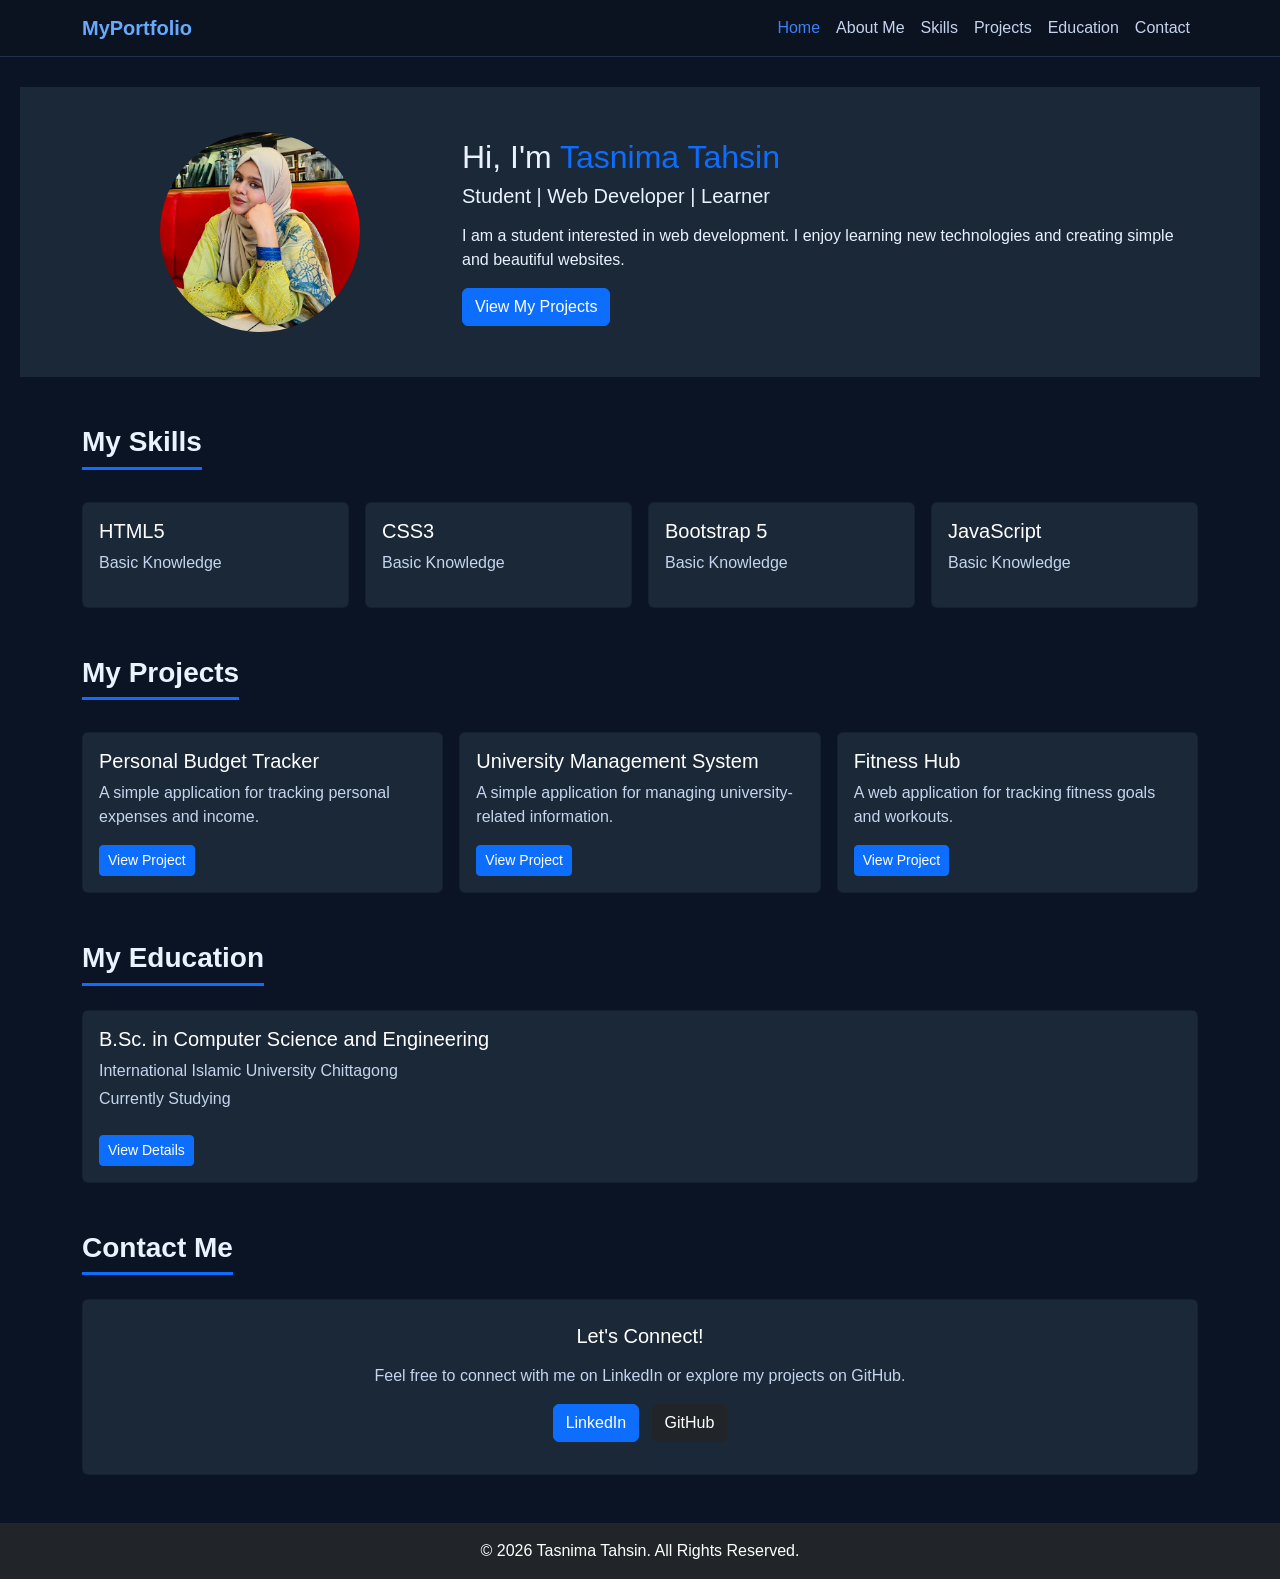
<file: index.html>
<!DOCTYPE html>
<html lang="en">
<head>
    <meta charset="UTF-8">
    <meta name="viewport" content="width=device-width, initial-scale=1.0">
    <title>My Portfolio</title>

    <!-- Bootstrap 5 CSS -->
    <link href="https://cdn.jsdelivr.net/npm/bootstrap@5.3.3/dist/css/bootstrap.min.css"
          rel="stylesheet">

    <link rel="stylesheet" href="style.css">
</head>
<body>

    <!-- Navbar -->
    <nav class="navbar navbar-expand-lg navbar-dark bg-dark sticky-top">
        <div class="container">
            <a class="navbar-brand fw-bold" href="#home">
                MyPortfolio
            </a>

            <button class="navbar-toggler" type="button"
                    data-bs-toggle="collapse" data-bs-target="#menu">
                <span class="navbar-toggler-icon"></span>
            </button>

            <div class="collapse navbar-collapse" id="menu">
                <ul class="navbar-nav ms-auto">
                    <li class="nav-item"><a class="nav-link active" href="#home">Home</a></li>
                    <li class="nav-item"><a class="nav-link" href="about.html">About Me</a></li>
                    <li class="nav-item"><a class="nav-link" href="#skills">Skills</a></li>
                    <li class="nav-item"><a class="nav-link" href="#projects">Projects</a></li>
                    <li class="nav-item"><a class="nav-link" href="#education">Education</a></li>
                    <li class="nav-item"><a class="nav-link" href="#contact">Contact</a></li>
                </ul>
            </div>
        </div>
    </nav>
 <!-- About Me -->
    <section id="home" class="hero">
        <div class="container">
            <div class="row align-items-center">
                
        <div class="col-md-4 text-center mb-4 mb-md-0">
            <img src="myphoto.jpg"
                 alt="My Profile Picture"
                   class="profile-picture rounded-circle img-fluid ">
        </div>


                <div class="col-md-8" id="about">
                    <h2>Hi, I'm <span class="text-primary">Tasnima Tahsin</span></h2>
                    <h5>Student | Web Developer | Learner</h5>

                    <p class="mt-3">
                        I am a student interested in web development.
                        I enjoy learning new technologies and creating
                        simple and beautiful websites.
                    </p>

                    <a href="#projects" class="btn btn-primary">
                        View My Projects
                    </a>
                </div>
            </div>
        </div>
    </section>

    <!-- Skills -->
    <section id="skills" class="container my-5">
        <h3 class="section-title">My Skills</h3>

        <div class="row g-3 mt-2">
            <div class="col-md-3 col-sm-6">
                <div class="card skill-card">
                    <div class="card-body">
                        <h5>HTML5</h5>
                        <p>Basic Knowledge</p>
                    </div>
                </div>
            </div>

            <div class="col-md-3 col-sm-6">
                <div class="card skill-card">
                    <div class="card-body">
                        <h5>CSS3</h5>
                        <p>Basic Knowledge</p>
                    </div>
                </div>
            </div>

            <div class="col-md-3 col-sm-6">
                <div class="card skill-card">
                    <div class="card-body">
                        <h5>Bootstrap 5</h5>
                        <p>Basic Knowledge</p>
                    </div>
                </div>
            </div>

            <div class="col-md-3 col-sm-6">
                <div class="card skill-card">
                    <div class="card-body">
                        <h5>JavaScript</h5>
                        <p>Basic Knowledge</p>
                    </div>
                </div>
            </div>
        </div>
    </section>

    <!-- Projects -->
    <section id="projects" class="container my-5">
        <h3 class="section-title">My Projects</h3>

        <div class="row g-3 mt-2">
            <div class="col-md-4">
                <div class="card project-card h-100">
                    <div class="card-body">
                        <h5>Personal Budget Tracker</h5>
                        <p>A simple application for tracking personal expenses and income.</p>
                        <a href="#" class="btn btn-primary btn-sm">View Project</a>
                    </div>
                </div>
            </div>

            <div class="col-md-4">
                <div class="card project-card h-100">
                    <div class="card-body">
                        <h5>University Management System</h5>
                        <p>A simple application for managing university-related information.</p>
                        <a href="#" class="btn btn-primary btn-sm">View Project</a>
                    </div>
                </div>
            </div>

            <div class="col-md-4">
                <div class="card project-card h-100">
                    <div class="card-body">
                        <h5>Fitness Hub</h5>
                        <p>A web application for tracking fitness goals and workouts.</p>
                        <a href="#home" class="btn btn-primary btn-sm">View Project</a>
                    </div>
                </div>
            </div>
        </div>
    </section>

    <!-- Education -->
    <section id="education" class="container my-5">
        <h3 class="section-title">My Education</h3>

        <div class="card education-card mt-3">
            <div class="card-body">
                <h5>B.Sc. in Computer Science and Engineering</h5>
                <p class="mb-1">International Islamic University Chittagong</p>
                <p class="mb-0">Currently Studying</p><br>
                <a href="education.html" class="btn btn-primary btn-sm">View Details</a>
            </div>
        </div>
    </section>

    
<!-- Contact -->
<section id="contact" class="container my-5">
    <h3 class="section-title">Contact Me</h3>

    <div class="card contact-card mt-3">
        <div class="card-body text-center py-4">
            <h5 class="mb-3">Let's Connect!</h5>

            <p>
                Feel free to connect with me on LinkedIn
                or explore my projects on GitHub.
            </p>

            <a href="https://www.linkedin.com/in/tasnima-tahsin-209115382"
               target="_blank"
               rel="noopener noreferrer"
               class="btn btn-primary me-2 mb-2">
                LinkedIn
            </a>

            <a href="https://github.com/tasnimatahsin"
               target="_blank"
               rel="noopener noreferrer"
               class="btn btn-dark mb-2">
                GitHub
            </a>
        </div>
    </div>
</section>


    <!-- Footer -->
    <footer class="bg-dark text-white text-center p-3">
        <p class="mb-0">
            © 2026 Tasnima Tahsin. All Rights Reserved.
        </p>
    </footer>
   
<script src="https://cdn.jsdelivr.net/npm/bootstrap@5.3.3/dist/js/bootstrap.bundle.min.js"></script>

</body>
</html>
</file>
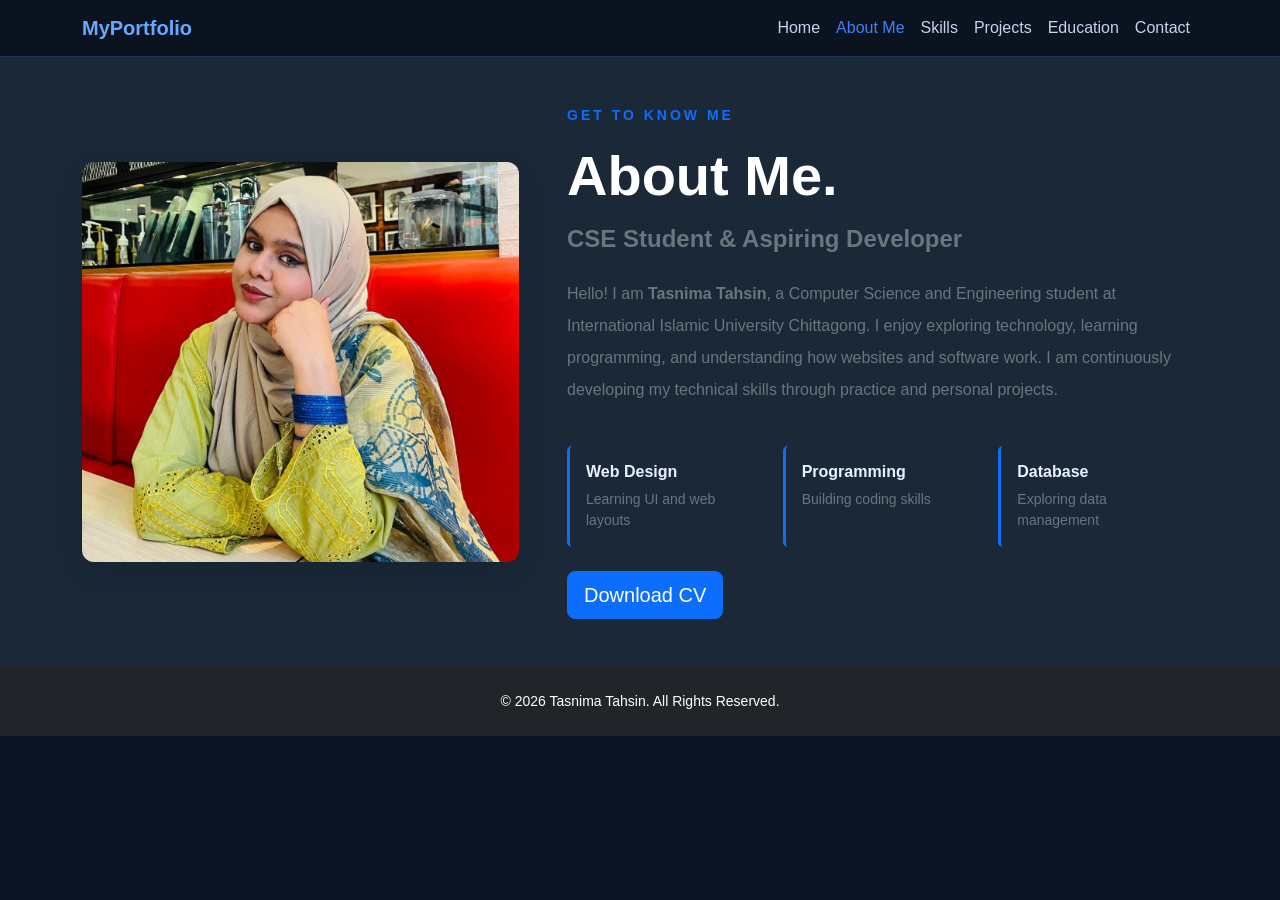
<file: about.html>
<!DOCTYPE html>
<html lang="en">

<head>
    <meta charset="UTF-8">
    <meta name="viewport" content="width=device-width, initial-scale=1.0">

    <title>About Me | Tasnima Tahsin</title>

    <!-- Bootstrap 5 CSS -->
    <link href="https://cdn.jsdelivr.net/npm/bootstrap@5.3.3/dist/css/bootstrap.min.css"
          rel="stylesheet">

    <!-- Custom CSS -->
    <link rel="stylesheet" href="about.css">
</head>

<body>

    <!-- Navbar -->
<nav class="navbar navbar-expand-lg navbar-dark bg-dark sticky-top">
    <div class="container">
        <a class="navbar-brand fw-bold" href="index.html">MyPortfolio</a>

        <button class="navbar-toggler" type="button"
                data-bs-toggle="collapse" data-bs-target="#menu">
            <span class="navbar-toggler-icon"></span>
        </button>

        <div class="collapse navbar-collapse" id="menu">
            <ul class="navbar-nav ms-auto">
                <li class="nav-item"><a class="nav-link" href="index.html#home">Home</a></li>
                <li class="nav-item"><a class="nav-link active" href="index.html#about">About Me</a></li>
                <li class="nav-item"><a class="nav-link" href="index.html#skills">Skills</a></li>
                <li class="nav-item"><a class="nav-link" href="index.html#projects">Projects</a></li>
                <li class="nav-item"><a class="nav-link" href="education.html">Education</a></li>
                <li class="nav-item"><a class="nav-link" href="index.html#contact">Contact</a></li>
            </ul>
        </div>
    </div>
</nav>

    <!-- About Me Section -->
    <section class="about-section py-5">
        <div class="container">
            <div class="row align-items-center g-5">

                <!-- Profile Image -->
                <div class="col-12 col-lg-5 text-center">
                    <img src="myphoto.jpg"
                         alt="Tasnima Tahsin"
                         class="about-profile-img img-fluid w-100">
                </div>

                <!-- About Content -->
                <div class="col-lg-7">

                    <p class="text-primary fw-bold small about-label">
                        GET TO KNOW ME
                    </p>

                    <h1 class="display-4 fw-bold mb-3">
                        About Me.
                    </h1>

                    <h3 class="h4 fw-semibold text-secondary mb-4">
                        CSE Student &amp; Aspiring Developer
                    </h3>

                    <p class="text-secondary lh-lg">
                        Hello! I am <strong>Tasnima Tahsin</strong>,
                        a Computer Science and Engineering student
                        at International Islamic University Chittagong.

                        I enjoy exploring technology, learning
                        programming, and understanding how websites
                        and software work. I am continuously developing
                        my technical skills through practice and
                        personal projects.
                    </p>

                    <!-- Skills -->
                    <div class="row g-3 my-4">

                        <div class="col-sm-4">
                            <div class="about-skill h-100 p-3 bg-white">
                                <h5 class="h6 fw-bold">Web Design</h5>
                                <p class="small text-secondary mb-0">
                                    Learning UI and web layouts
                                </p>
                            </div>
                        </div>

                        <div class="col-sm-4">
                            <div class="about-skill h-100 p-3 bg-white">
                                <h5 class="h6 fw-bold">Programming</h5>
                                <p class="small text-secondary mb-0">
                                    Building coding skills
                                </p>
                            </div>
                        </div>

                        <div class="col-sm-4">
                            <div class="about-skill h-100 p-3 bg-white">
                                <h5 class="h6 fw-bold">Database</h5>
                                <p class="small text-secondary mb-0">
                                    Exploring data management
                                </p>
                            </div>
                        </div>

                    </div>

                    <!-- Buttons -->
                    <div class="d-flex flex-wrap gap-2">

                        <a href="cv.pdf"
                           class="btn btn-primary btn-lg"
                           download>
                            Download CV
                        </a>

                    </div>

                </div>
            </div>
        </div>
    </section>

    <!-- Footer -->
    <footer class="bg-dark text-white text-center py-4">
        <p class="mb-0 small">
            &copy; 2026 Tasnima Tahsin. All Rights Reserved.
        </p>
    </footer>

</body>
</html>
</file>
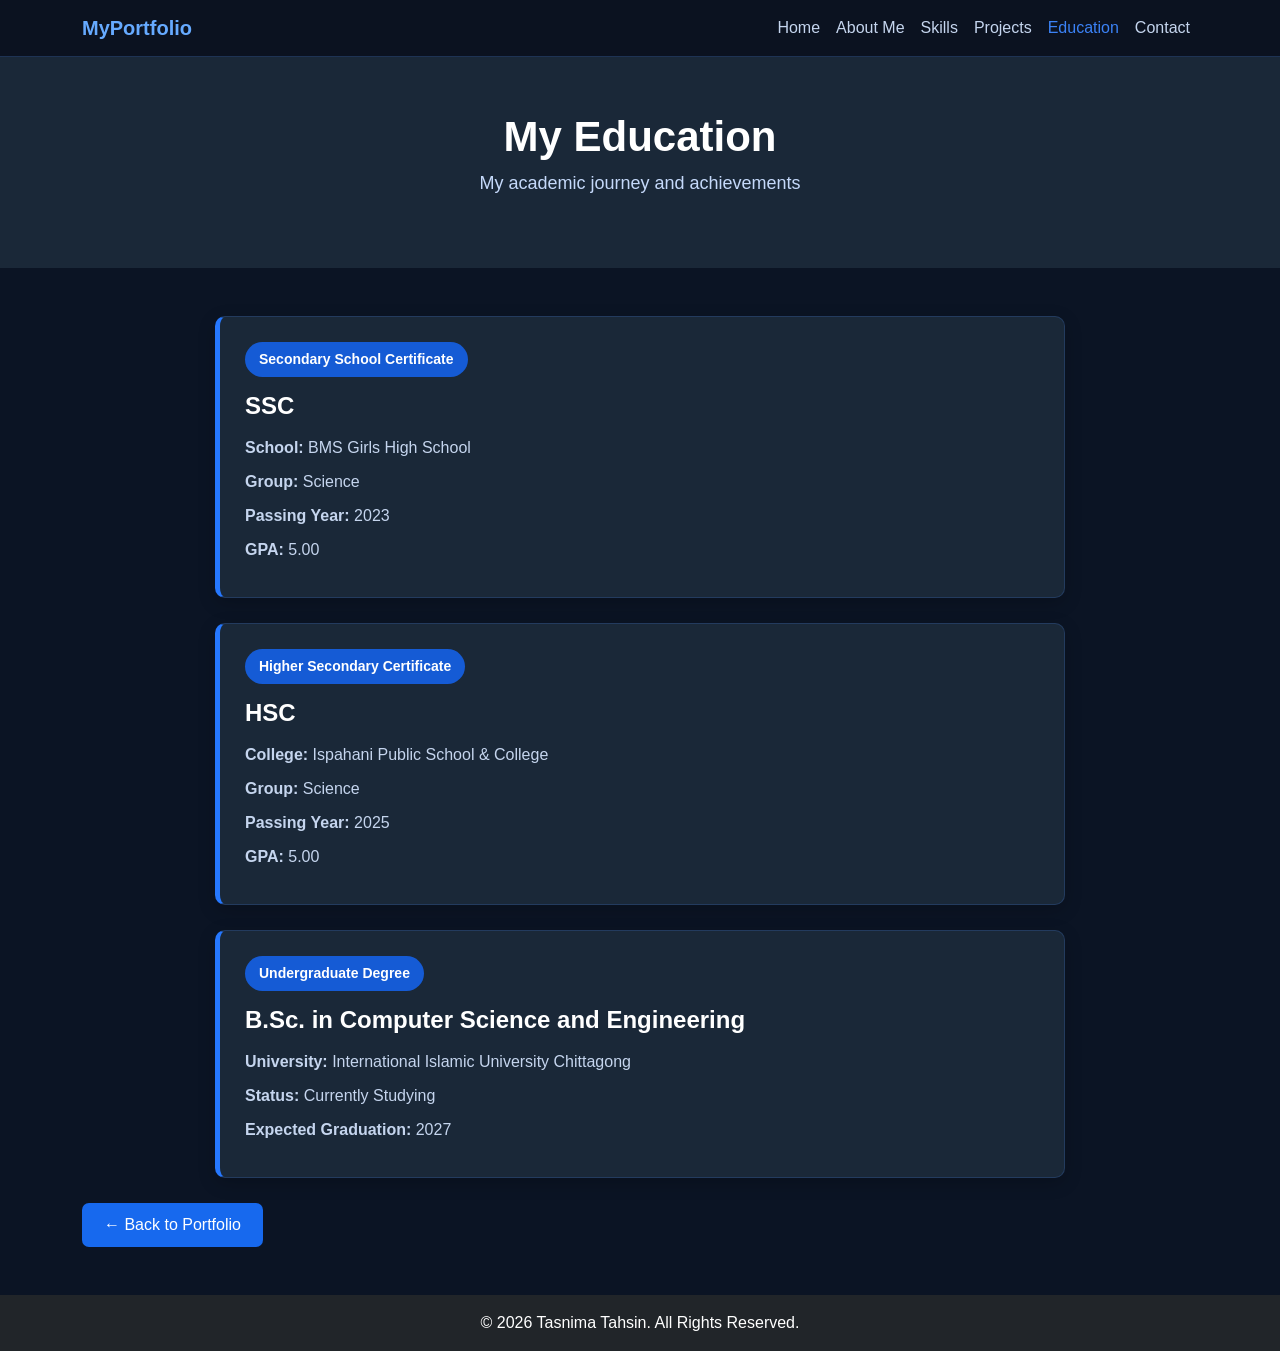
<file: education.html>
<!DOCTYPE html>
<html lang="en">
<head>
    <meta charset="UTF-8">
    <meta name="viewport" content="width=device-width, initial-scale=1.0">
    <title>My Education</title>

    <link href="https://cdn.jsdelivr.net/npm/bootstrap@5.3.3/dist/css/bootstrap.min.css" rel="stylesheet">
    <link rel="stylesheet" href="education.css">
</head>
<body>

<!-- Navbar -->
<nav class="navbar navbar-expand-lg navbar-dark bg-dark sticky-top">
    <div class="container">
        <a class="navbar-brand fw-bold" href="index.html">MyPortfolio</a>

        <button class="navbar-toggler" type="button"
                data-bs-toggle="collapse" data-bs-target="#menu">
            <span class="navbar-toggler-icon"></span>
        </button>

        <div class="collapse navbar-collapse" id="menu">
            <ul class="navbar-nav ms-auto">
                <li class="nav-item"><a class="nav-link" href="index.html#home">Home</a></li>
                <li class="nav-item"><a class="nav-link" href="index.html#about">About Me</a></li>
                <li class="nav-item"><a class="nav-link" href="index.html#skills">Skills</a></li>
                <li class="nav-item"><a class="nav-link" href="index.html#projects">Projects</a></li>
                <li class="nav-item"><a class="nav-link active" href="education.html">Education</a></li>
                <li class="nav-item"><a class="nav-link" href="index.html#contact">Contact</a></li>
            </ul>
        </div>
    </div>
</nav>

<!-- Page Header -->
<header class="education-header text-center">
    <div class="container">
        <h1>My Education</h1>
        <p>My academic journey and achievements</p>
    </div>
</header>

<!-- Education Details -->
<main class="container my-5">

    <div class="education-item">
        <span class="education-level">Secondary School Certificate</span>
        <h4>SSC</h4>
        <p><strong>School:</strong> BMS Girls High School</p>
        <p><strong>Group:</strong> Science</p>
        <p><strong>Passing Year:</strong> 2023</p>
        <p><strong>GPA:</strong> 5.00</p>
    </div>

    <div class="education-item">
        <span class="education-level">Higher Secondary Certificate</span>
        <h4>HSC</h4>
        <p><strong>College:</strong> Ispahani Public School & College</p>
        <p><strong>Group:</strong> Science</p>
        <p><strong>Passing Year:</strong> 2025</p>
        <p><strong>GPA:</strong> 5.00</p>
    </div>

    <div class="education-item">
        <span class="education-level">Undergraduate Degree</span>
        <h4>B.Sc. in Computer Science and Engineering</h4>
        <p><strong>University:</strong> International Islamic University Chittagong</p>
        <p><strong>Status:</strong> Currently Studying</p>
        <p><strong>Expected Graduation:</strong> 2027</p>
    </div>

    <a href="index.html#education" class="btn btn-primary">← Back to Portfolio</a>
</main>

<footer class="bg-dark text-white text-center p-3">
    © 2026 Tasnima Tahsin. All Rights Reserved.
</footer>

</body>
</html>
</file>
<file: style.css>
body {
    font-family: Arial, sans-serif;
    background-color: #0b1424;
    color: #eaf2ff;
    margin: 0;
}

/* Navbar */

.navbar {
    background-color: #0b1220 !important;
    border-bottom: 1px solid #1e3354;
}

.navbar-brand {
    color: #66aaff !important;
}

.nav-link {
    color: #c5d5ee !important;
}

.nav-link.active {
    color: #3b82f6 !important;
}

.nav-link:hover {
    color: #3b82f6 !important;
}

/* About section */
.hero {
    background-color:  #1a2838;
    padding: 45px 0;
    margin: 30px 20px;
   
     transition: transform 0.3s ease;
}

.hero:hover {
     transform: translateY(-5px);
}


/* Profile Picture */
.profile-picture {
    max-width: 200px;
    aspect-ratio: 1 / 1;
    object-fit: cover;
}



/* Section headings */
.section-title {
    font-weight: bold;
    border-bottom: 3px solid #0d6efd;
    display: inline-block;
    padding-bottom: 8px;
}

/* Cards */
.card h5 {
    color: #ffffff;
}
.card {
   background-color:  #1a2838;

}

.skill-card:hover {
    transform: translateY(-5px);
}
.project-card:hover {
    transform: translateY(-5px);
}
.education-card:hover {
    transform: translateY(-5px);
}
.contact-card:hover {
    transform: translateY(-5px);
}

/* Card text */
.card p {
    color: #c5d5ee;
}



/* Footer */
footer {
    background-color: #434446;
    margin-top: 40px;
}
</file>
<file: about.css>
body {
    font-family: Arial, sans-serif;
    background: #0b1424;
    color: #eaf2ff;
    margin: 0;
}
/* Navbar */
.navbar {
    background: #0b1220 !important;
    border-bottom: 1px solid #1e3354;
}

.navbar-brand {
    color: #66aaff !important;
}

.nav-link {
    color: #c5d5ee !important;
}

.nav-link.active {
    color: #3b82f6 !important;
}

/* About Section */
.about-section {
    background-color: #1a2838;
    color: #eaf2ff;
    padding: 55px 0;
}

.about-section h1,
.about-section h2,
.about-section h3,
.about-section h4 {
    color: #ffffff;
}
.about-section p {
    color: #c5d5ee;
}


/* Profile Image */
.about-profile-img {
    width: 350px;
    height: 400px;
    object-fit: cover;
    border-radius: 12px;
    box-shadow: 0 10px 30px rgba(0, 0, 0, 0.12);
}

/* Small Heading Letter Spacing */
.about-label {
    letter-spacing: 3px;
}

/* Skill Box Custom Design */
.about-skill {
    background-color: #1a2838 !important;
    border-left: 3px solid #0d6efd;
    border-radius: 5px;
    transition: transform 0.3s ease;
}

/* Skill Box Hover Effect */
.about-skill:hover {
    transform: translateY(-5px);
}
footer {
    background-color: #434446;
    margin-top: 0px;
     padding: 20px 0;  
}
</file>
<file: education.css>
body {
    font-family: Arial, sans-serif;
    background: #0b1424;
    color: #eaf2ff;
    margin: 0;
}

/* Navbar */
.navbar {
    background: #0b1220 !important;
    border-bottom: 1px solid #1e3354;
}

.navbar-brand {
    color: #66aaff !important;
}

.nav-link {
    color: #c5d5ee !important;
}

.nav-link.active {
    color: #3b82f6 !important;
}

/* Page Header */
.education-header {
    background-color:  #1a2838;
    padding: 55px 0;
}

.education-header h1 {
    color: #ffffff;
    font-size: 42px;
    font-weight: bold;
}

.education-header p {
    color: #c5d9fa;
    font-size: 18px;
}

/* Education Cards */

.education-item:hover{
     transform: translateY(-5px);
}
.education-item {
    background-color: #1a2838 !important;
    border: 1px solid #233b5e;
    border-left: 5px solid #2678ff;
    padding: 25px;
    margin: 25px auto;
    border-radius: 10px;
    box-shadow: 0 5px 18px rgba(0, 0, 0, 0.2);
    max-width: 850px;
}

.education-level {
    display: inline-block;
    background: #155bd5;
    color: white;
    font-size: 14px;
    font-weight: bold;
    padding: 7px 14px;
    border-radius: 20px;
}

.education-item h4 {
    color: #ffffff;
    margin: 15px 0;
    font-weight: bold;
}

.education-item p {
    color: #c5d5ee;
    margin-bottom: 10px;
}

/* Back Button */
.btn-primary {
    background: #1769ee;
    border: none;
    padding: 10px 22px;
    border-radius: 7px;
}

.btn-primary:hover {
    background: #0d53c7;
}

/* Footer */
footer {
    background-color: #434446;
    margin-top: 40px;
}
</file>
